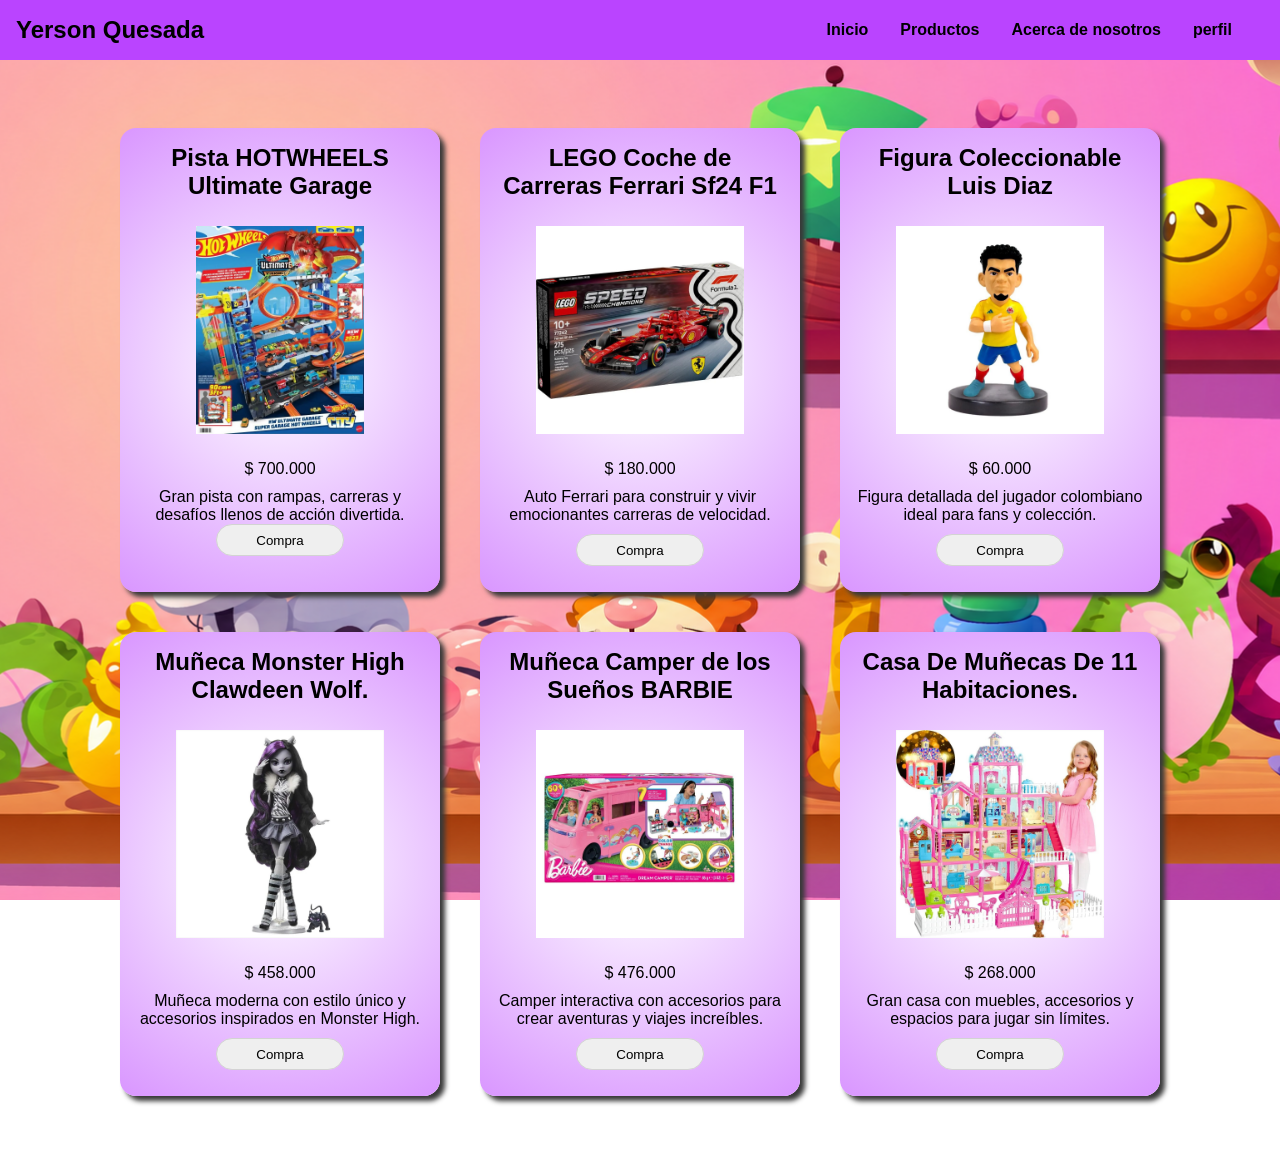
<file: index.html>
<!DOCTYPE html>
<html lang="en">
  <head>
    <meta charset="UTF-8" />
    <meta name="viewport" content="width=device-width, initial-scale=1.0" />
    <link rel="stylesheet" href="css/style.css" />
    <title>Tienda De Juguetes</title>
  </head>
  <body>
    <header>
      <nav class="contenedor">
        <h1>Yerson Quesada</h1>
        <ul>
          <li><a href="">Inicio</a></li>
          <li><a href="">Productos</a></li>
          <li><a href="">Acerca de nosotros</a></li>
          <li><a href="perfil.html">perfil</a></li>
        </ul>
      </nav>
    </header>
    <br />
    <br />
    <nav class="contenedor2">
      <nav class="caja">
        <h2>Pista HOTWHEELS Ultimate Garage</h2>
        <img src="images/hotwheels.jpeg" alt="pista-hot-wheels" />
        <p>$ 700.000</p>
        <p>
          Gran pista con rampas, carreras y desafíos llenos de acción divertida.
          <a
            href="https://www.exito.com/pista-hot-wheels-3134265/p#product-details-content"
          >
            <button>Compra</button>
          </a>
        </p>
      </nav>

      <nav class="caja">
        <h2>LEGO Coche de Carreras Ferrari Sf24 F1</h2>
        <img
          src="images/LEGO-Coche-De-Carreras-3725435_a.jpeg"
          alt="lego-formula1"
        />
        <p>$ 180.000</p>
        <p>
          Auto Ferrari para construir y vivir emocionantes carreras de
          velocidad.
        </p>
        <a
          href="https://www.exito.com/lego-coche-de-carreras-3218613/p#product-details-content"
        >
          <button>Compra</button>
        </a>
      </nav>
      <nav class="caja">
        <h2>Figura Coleccionable Luis Diaz</h2>
        <img
          src="images/Figura-STILOTEX-Seleccion-Colombia-Fcf-Diaz-3792679_a.jpeg"
          alt="figura luis diaz"
        />
        <p>$ 60.000</p>
        <p>
          Figura detallada del jugador colombiano ideal para fans y colección.
        </p>
        <a
          href="https://www.exito.com/figura-stilotex-seleccion-colombia-fcf-diaz-3238323/p"
        >
          <button>Compra</button>
        </a>
      </nav>
      <nav class="caja">
        <h2>Muñeca Monster High Clawdeen Wolf.</h2>
        <img
          src="images/muneca-monster-high-reel-drama-clawdeen-wolf.jpeg"
          alt="muñeca mosnter high"
        />
        <p>$ 458.000</p>
        <p>
          Muñeca moderna con estilo único y accesorios inspirados en Monster
          High.
        </p>
        <a
          href="https://www.exito.com/muneca-monster-high-reel-drama-clawdeen-wolf-104741731-mp/p"
        >
          <button>Compra</button>
        </a>
      </nav>
      <nav class="caja">
        <h2>Muñeca Camper de los Sueños BARBIE</h2>
        <img
          src="images/Muñeca Camper de los Sueños BARBIE.jpeg"
          alt="muñeca camper barbie"
        />
        <p>$ 476.000</p>
        <p>
          Camper interactiva con accesorios para crear aventuras y viajes
          increíbles.
        </p>
        <a
          href="https://www.exito.com/muneca-camper-de-los-suenos-barbie-3207006/p"
        >
          <button>Compra</button>
        </a>
      </nav>
      <nav class="caja">
        <h2>Casa De Muñecas De 11 Habitaciones.</h2>
        <img
          src="images/Casa De Muñecas De 11 Habitaciones Con Figura De Muñecas, Cachorros, Muebles, Accesorios.jpeg"
          alt="casa muñecas"
        />
        <p>$ 268.000</p>
        <p>
          Gran casa con muebles, accesorios y espacios para jugar sin límites.
        </p>
        <a
          href="https://www.exito.com/casa-de-munecas-para-ninas-casa-de-munecas-de-11-habitaciones-con-figura-de-munecas-cachorros-muebles-accesorios-lu-103298715-mp/p"
        >
          <button>Compra</button>
        </a>
      </nav>
    </nav>
    <br />
    <br />
  </body>
</html>
</file>
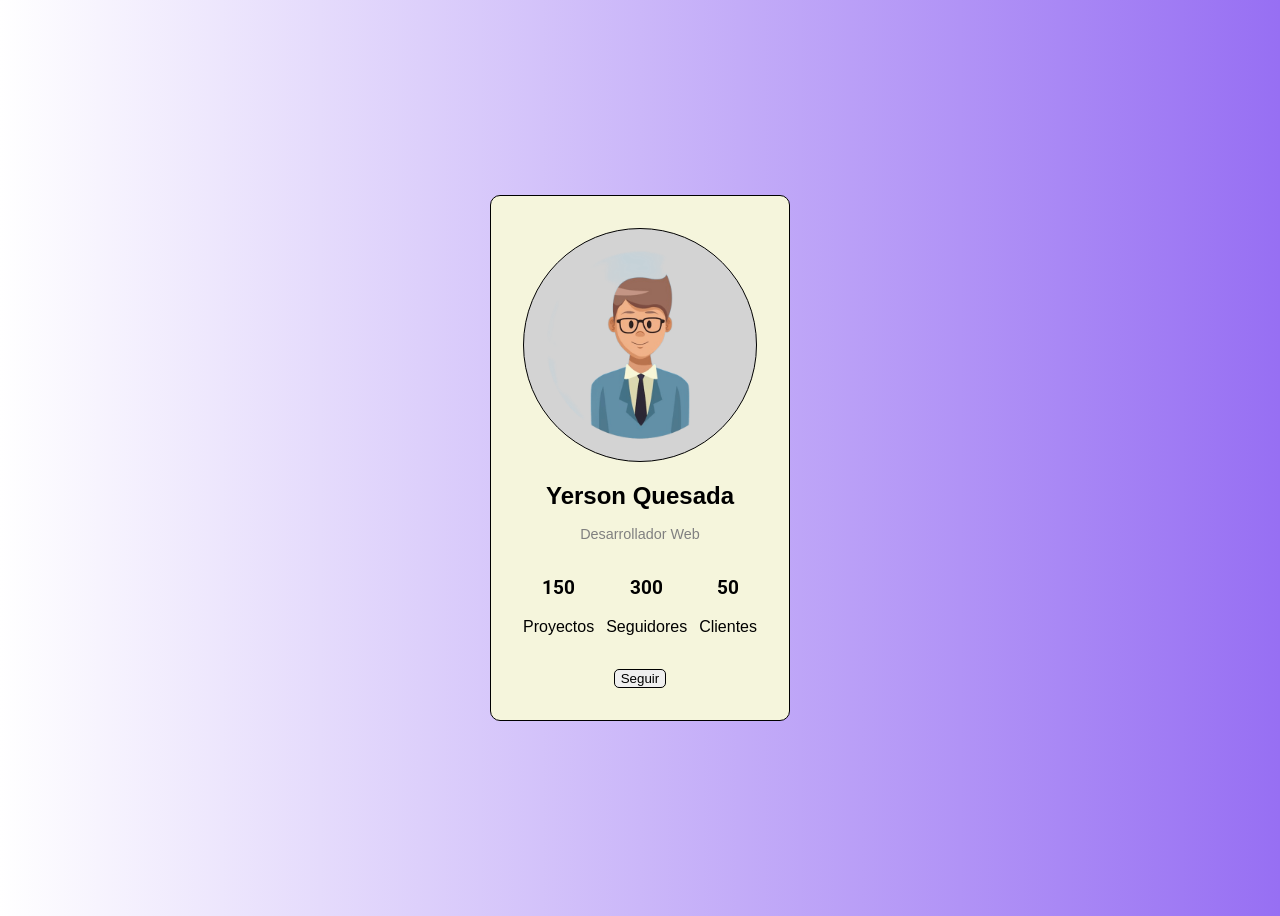
<file: perfil.html>
<!DOCTYPE html>
<html lang="en">
  <head>
    <meta charset="UTF-8" />
    <meta http-equiv="X-UA-Compatible" content="IE=edge" />
    <meta name="viewport" content="width=device-width, initial-scale=1.0" />
    <title>Tarjeta de Perfil</title>
    <link rel="stylesheet" href="css/style-perfil.css" />
    <link
      href="https://fonts.googleapis.com/css2?family=Roboto&display=swap"
      rel="stylesheet"
    />
  </head>
  <body>
    <div class="tarjeta">
      <img
        class="foto"
        src="images/WhatsApp Image 2026-05-03 at 10.34.54 AM.png"
        alt="Foto de perfil"
      />
      <h2>Yerson Quesada</h2>
      <p class="cargo">Desarrollador Web</p>

      <div class="stats">
        <div>
          <h3>150</h3>
          <p>Proyectos</p>
        </div>
        <div>
          <h3>300</h3>
          <p>Seguidores</p>
        </div>
        <div>
          <h3>50</h3>
          <p>Clientes</p>
        </div>
      </div>
      <a href="https://www.instagram.com/quesadabaron/" target="_blank">
      <button type="button">Seguir</button>
    </a>
    </div>
  </body>
</html>
</file>
<file: css/style.css>
*,
*::after,
*::before {
  box-sizing: border-box;
  margin: 0;
  padding: 0;
}
body {
  color: black;
  background-image: url("../images/2208_w023_n003_2837b_p1_2837.png");
  background-size: cover;
  background-position: center;
  background-attachment: fixed;
  min-height: 100vh;
}
/* ---------------- HEADER ---------------- */
header {
  background-color: #ba44ff;
  padding: 1rem;
  font-family: "Segoe UI", Tahoma, Geneva, Verdana, sans-serif;
}
.contenedor {
  display: flex;
  justify-content: space-between;
  align-items: center;
}
.contenedor ul {
  display: flex;
  list-style: none;
  gap: 2rem;
  padding: 0 2rem;
}
.contenedor a {
  text-decoration: none;
  color: black;
  font-weight: 600;
  font-family: "Segoe UI", Tahoma, Geneva, Verdana, sans-serif;
}
.contenedor li:hover {
  cursor: pointer;
  transform: scale(1.1);
  transition: 0.3s;
}
/* ---------------- TARJETAS ---------------- */
.contenedor2 {
  display: flex;
  flex-wrap: wrap;
  justify-content: center;
  align-items: center;
  gap: 40px;
  padding: 2rem;
}
.caja {
  padding: 1rem;
  background: radial-gradient(circle, #ffffff, #d996ff);
  width: 20rem;
  min-height: 29rem;
  border-radius: 1rem;
  box-shadow: #383838 5px 5px 5px;
  font-family: "Segoe UI", Tahoma, Geneva, Verdana, sans-serif;
  display: flex;
  flex-direction: column;
  align-items: center;
  text-align: center;
  gap: 10px;
  transition: 0.3s;
}
.caja:hover {
  transform: scale(1.05);
}
#c1,
#c2,
#c3,
#c4,
#c5,
#c6 {
  font-weight: 700;
}
/* ---------------- IMAGENES ---------------- */
.caja img {
  width: 100%;
  height: 15rem;
  object-fit: contain;
  padding: 1rem;
}
/* ---------------- BOTONES ---------------- */
button {
  width: 8rem;
  height: 2rem;
  border-radius: 1rem;
  border: 1px solid lightgray;
  cursor: pointer;
  transition: 0.3s;
}
button:hover {
  transform: scale(1.05);
  background-color: lightgrey;
}
/* ---------------- RESPONSIVE ---------------- */
@media (max-width: 768px) {
  .contenedor {
    flex-direction: column;
    gap: 20px;
    text-align: center;
  }

  .contenedor ul {
    flex-direction: column;
    gap: 15px;
    padding: 0;
  }

  .contenedor2 {
    flex-direction: column;
    padding: 20px;
  }
  .caja {
    width: 90%;
    max-width: 320px;
  }
}
</file>
<file: css/style-perfil.css>
@import url(tokens-perfil.css);
*,
*::after,
*::before {
  box-sizing: border-box;
}
body {
  background: var(--color-principal);
  font-family: var(--fuente);
  display: flex;
  justify-content: center;
  align-items: center;
  height: 100vh;
}
.tarjeta {
  background: var(--color-tarjeta);
  width: 300px;
  padding: 2rem;
  text-align: center;
  border-radius: 10px;
  border: var(--borde-tarjeta);
}
.foto {
  width: 100%;
  border-radius: 50%;
  border: var(--borde-foto);
  background-color: var(--color-fondo);
}
h2 {
  margin: 1rem 0;
  font-family: "Segoe UI", Tahoma, Geneva, Verdana, sans-serif;
}
.cargo {
  color: gray;
  font-size: 0.9rem;
  font-family: 'Franklin Gothic Medium', 'Arial Narrow', Arial, sans-serif;
}
.stats {
  display: flex;
  justify-content: space-between;
  margin: 1rem 0;
}
button {
  -webkit-background-clip: button;
  background-clip: button;
  -webkit-text-fill-color: black;
  border: var(--borde-boton);
  font-family:'Lucida Sans', 'Lucida Sans Regular', 'Lucida Grande', 'Lucida Sans Unicode', Geneva, Verdana, sans-serif;
  border-radius: 5px;
}
button:hover {
  cursor: pointer;
  transform: scale(1.1);
  box-shadow: 0 px 10px 20px rgba(0, 0, 0, 0.3);
}
p{
  font-family:'Gill Sans', 'Gill Sans MT', Calibri, 'Trebuchet MS', sans-serif;
}
</file>
